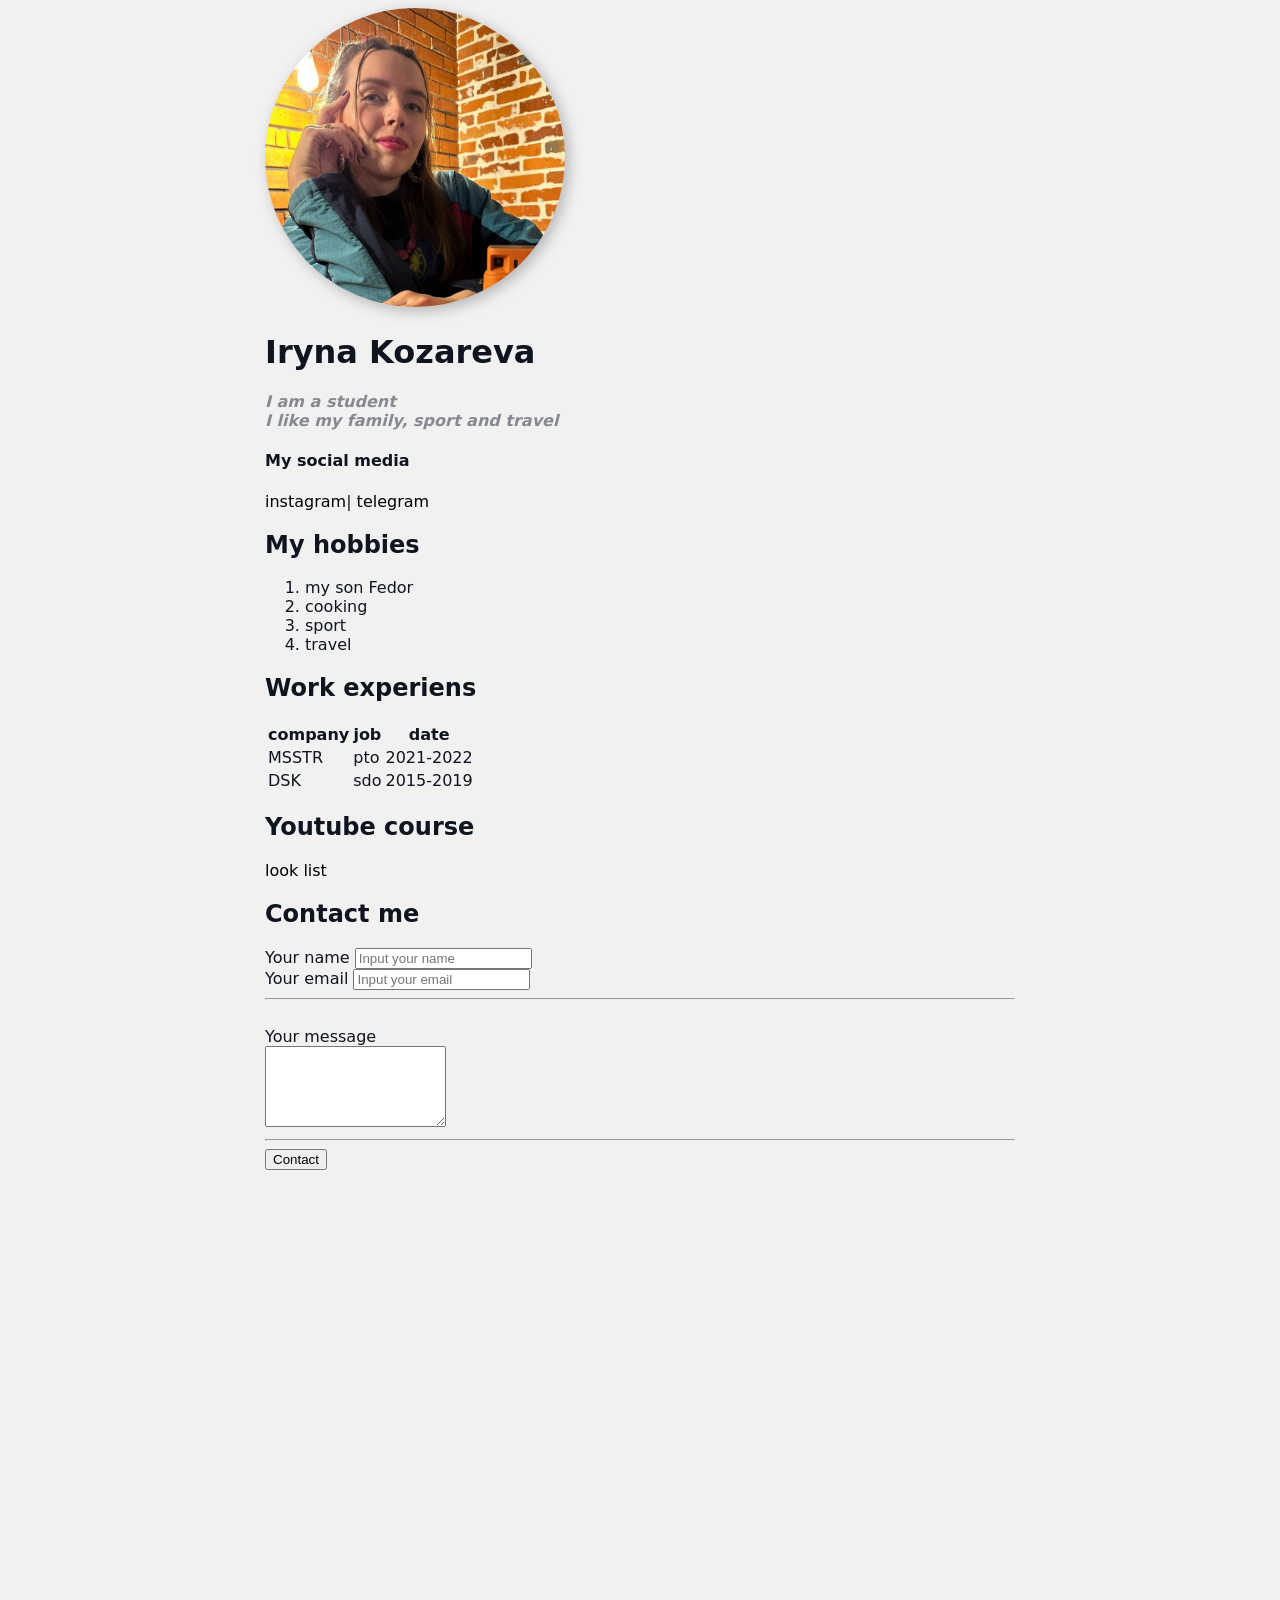
<file: index.html>
<!DOCTYPE html>
<html lang="en">
    <head>
        <meta charset="UTF-8" />
        <meta name="viewport" content="width=device-width, initial-scale=1.0" />
        <title>Iryna.K CV</title>
        <link rel="stylesheet" href="style.css" />
    </head>
    <body>
        <div class="container">
            <div class="info">
                <img src="avatar.jpg" class="avatar" />
                <h1>Iryna Kozareva</h1>

                <p>I am a student</p>
                <p>I like my <strong>family</strong>, sport and travel</p>
                <h4>My social media</h4>

                <a href="https://instagram.com/irynakozareva" target="_blank"
                    >instagram</a
                >|
                <a href="https://t.me/iryna" target="_blank">telegram</a>
            </div>

            <div class="card">
                <h2>My hobbies</h2>
                <ol>
                    <li>my son Fedor</li>
                    <li>cooking</li>
                    <li>sport</li>
                    <li>travel</li>
                </ol>
            </div>

            <div class="card">
                <h2>Work experiens</h2>
                <table>
                    <tr>
                        <th>company</th>
                        <th>job</th>
                        <th>date</th>
                    </tr>
                    <tr>
                        <td>MSSTR</td>
                        <td>pto</td>
                        <td>2021-2022</td>
                    </tr>
                    <tr>
                        <td>DSK</td>
                        <td>sdo</td>
                        <td>2015-2019</td>
                    </tr>
                </table>
            </div>

            <div class="card">
                <h2>Youtube course</h2>
                <a href="youtube.html" target="_blank">look list</a>
            </div>

            <div class="cadr">
                <h2>Contact me</h2>

                <form action="">
                    <label for="name">Your name</label>
                    <input
                        type="text"
                        id="name"
                        placeholder="Input your name"
                    />
                    <br />
                    <label for="email">Your email</label>
                    <input
                        type="text"
                        id="email"
                        placeholder="Input your email"
                    />
                    <hr />
                    <br />
                    <label for="text">Your message</label>
                    <br />
                    <textarea name="" id="text" rows="5" cols="20"></textarea>
                    <hr />
                    <input type="submit" value="Contact" />
                </form>
            </div>

            <div style="margin-bottom: 500px"></div>
        </div>
    </body>
</html>
</file>
<file: style.css>
body {
  background-color: #f1f1f1;
  color: #0f141e;
  /*font-size: 16px;
  font-weight: normal;
  font-family: "Roboto", system-ui*/
  font: normal 16px "Roboto", system-ui;
  /* font-family: 'Lucida Sans', 'Lucida Sans Regular', 'Lucida Grande', 'Lucida Sans Unicode', Geneva, Verdana, sans-serif; */
  .avatar {
    width: 300px;
    border-radius: 50%;
    box-shadow: 4px 4px 14px rgba(0, 0, 0, 0.25);
  }
}

a {
  color: black;
  text-decoration: none;
}
a:hover {
  text-decoration: underline;
}
a:active {
  color: blue;
}
a:visited {
  color: grey;
}

.info p {
  color: #86898f;
  margin: 0;
  font-style: italic;
  font-weight: bold;
  text-decoration: none;
  /*text-transform: capitalize;*/
  /* word-spacing: 16px; */
}
.container {
  max-width: 750px;
  margin: auto;
}
/* .social {
  background: green;
  padding: 15px 40px;
  border: 5px solid red;
  margin: 5px;
  border-bottom-style: dotted;
  border-top-width: 15px;
  border-right-color: blue;
} */
/* .box-model > div {
  float: left;
  background: black;
  border: 4px solid red;
  height: 200px;
  width: 25%;
  box-sizing: border-box;
} */
</file>
